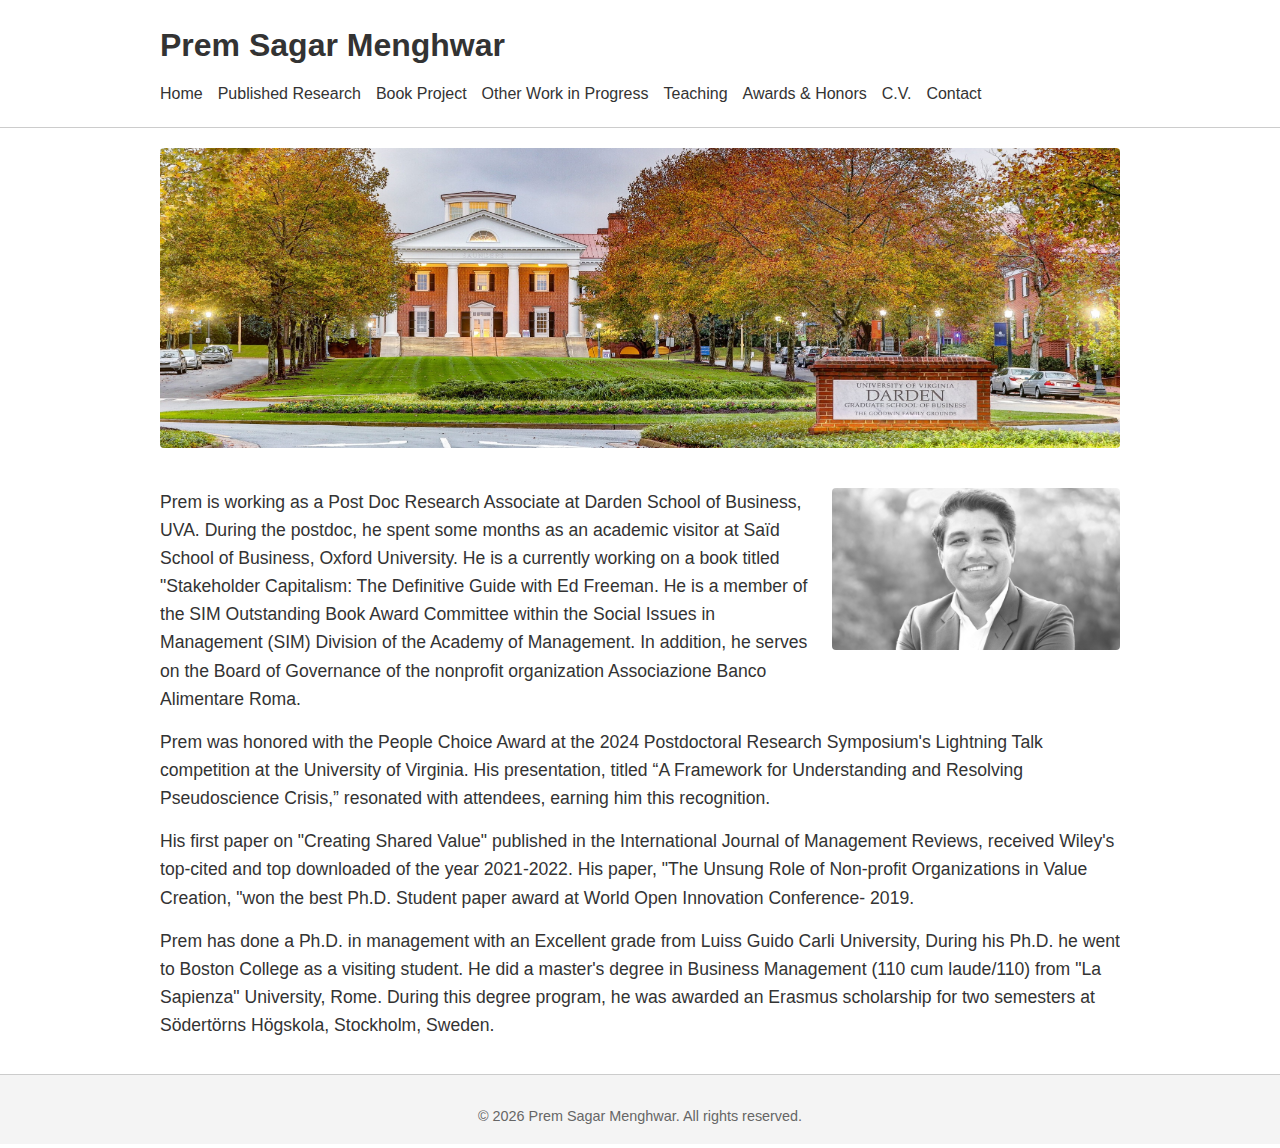
<file: index.html>
<!DOCTYPE html>
<html lang="en">
    <head>
        <meta charset="UTF-8" />
        <meta name="viewport" content="width=device-width, initial-scale=1.0" />
        <title>Prem Sagar Menghwar</title>
        <link rel="stylesheet" href="./styles.css" />
        <script type="text/javascript" src="./index.js"></script>
    </head>
    <body>
        <main>
        <header>
            <div class="container">
                <h1 id="logo"><a href="/">Prem Sagar Menghwar</a></h1>
                <nav>
                    <ul>
                        <li><a href="./index.html">Home</a></li>
                        <li><a href="./published-research.html">Published Research</a></li>
                        <li><a href="./book-project.html">Book Project</a></li>
                        <li><a href="./other-work-in-progress.html">Other Work in Progress</a></li>
                        <li><a href="./teaching.html">Teaching</a></li>
                        <li><a href="./awards.html">Awards & Honors</a></li>
                        <li><a href="./cv.html">C.V.</a></li>
                        <li><a href="./contact.html">Contact</a></li>
                    </ul>
                </nav>
            </div>
        </header>
            <div id="banner-wrap" class="wsite-background">
                <div class="container">
                    <div id="banner">
                        <div class="wsite-header"></div>
                    </div>
                </div>
            </div>
            <section class="intro container">
                <img id=intro-img "" class="image gray-img" src="./public/images/Prem_12.JPG" />
                <div id="intro-text">
                    <p>
                        Prem is working as a Post Doc Research Associate at Darden School of Business, UVA. During the postdoc, he spent some months as an academic visitor at Saïd School of Business, Oxford University. He is a currently working on a book titled "Stakeholder Capitalism: The Definitive Guide with Ed Freeman. He is a member of the SIM Outstanding Book Award Committee within the Social Issues in Management (SIM) Division of the Academy of Management. In addition, he serves on the Board of Governance of the nonprofit organization Associazione Banco Alimentare Roma.
                    </p>
                    <p>
                        Prem was honored with the People Choice Award at the 2024 Postdoctoral Research Symposium's Lightning Talk competition at the University of Virginia. His presentation, titled “A Framework for Understanding and Resolving Pseudoscience Crisis,” resonated with attendees, earning him this recognition.
                    </p>
                    <p>
                        His first paper on "Creating Shared Value" published in the International Journal of Management Reviews, received Wiley's top-cited and top downloaded of the year 2021-2022. His paper, "The Unsung Role of Non-profit Organizations in Value Creation, "won the best Ph.D. Student paper award at World Open Innovation Conference- 2019.
                    </p>
                    <p>
                        Prem has done a Ph.D. in management with an Excellent grade from Luiss Guido Carli University, During his Ph.D. he went to Boston College as a visiting student. He did a master's degree in Business Management (110 cum laude/110) from "La Sapienza" University, Rome. During this degree program, he was awarded an Erasmus scholarship for two semesters at Södertörns Högskola, Stockholm, Sweden.
                    </p>
                </div>
            </section>
        </main>

        <footer>
            <div class="container">
                <p>&copy; <span id="year">2024</span> Prem Sagar Menghwar. All rights reserved.</p>
            </div>
        </footer>
    </body>
</html>
</file>
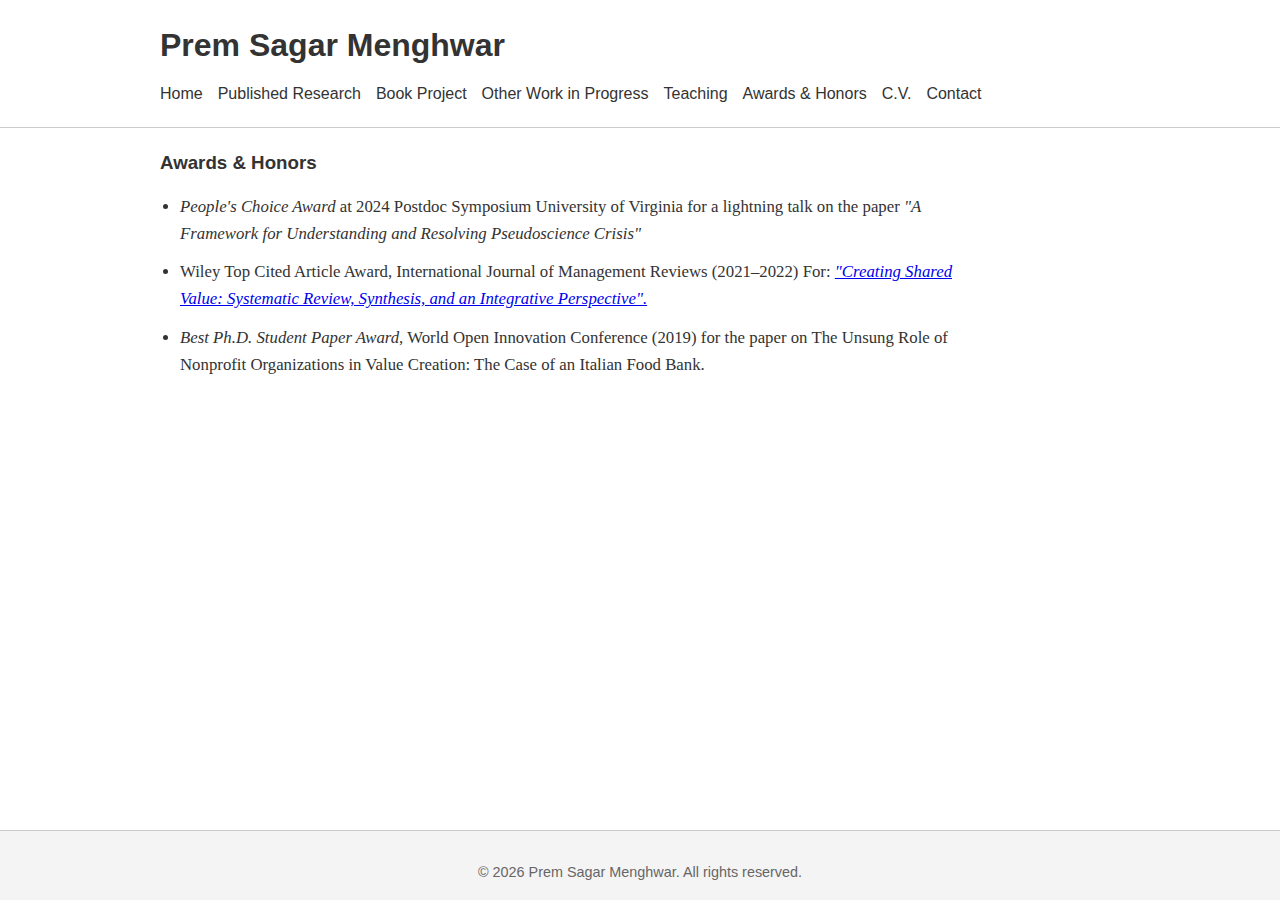
<file: awards.html>
<!DOCTYPE html>
<html lang="en">
    <head>
        <meta charset="UTF-8" />
        <meta name="viewport" content="width=device-width, initial-scale=1.0" />
        <title>Awards & Honors - Prem Sagar Menghwar</title>
        <link rel="stylesheet" href="styles.css" />
        <script type="text/javascript" src="./index.js"></script>
    </head>
    <body>
        <main>
        <header>
            <div class="container">
                <h1 id="logo"><a href="/">Prem Sagar Menghwar</a></h1>
                <nav>
                    <ul>
                        <li><a href="./index.html">Home</a></li>
                        <li><a href="./published-research.html">Published Research</a></li>
                        <li><a href="./book-project.html">Book Project</a></li>
                        <li><a href="./other-work-in-progress.html">Other Work in Progress</a></li>
                        <li><a href="./teaching.html">Teaching</a></li>
                        <li><a href="./awards.html">Awards & Honors</a></li>
                        <li><a href="./cv.html">C.V.</a></li>
                        <li><a href="./contact.html">Contact</a></li>
                    </ul>
                </nav>
            </div>
        </header>
        <section class="container">
            <h3>Awards & Honors</h3>
            <section class="awards-section">
                <ul>
                    <li>
                        <em>People's Choice Award</em> at 2024 Postdoc Symposium University of Virginia for a lightning
                        talk on the paper <em>"A Framework for Understanding and Resolving Pseudoscience Crisis"</em>
                    </li>
                    <li>
                        Wiley Top Cited Article Award, International Journal of Management Reviews (2021–2022) For:
                        <a href="https://onlinelibrary.wiley.com/doi/10.1111/ijmr.12252">
                            <em>
                                "Creating Shared Value: Systematic Review, Synthesis, and an Integrative
                                Perspective".</em
                            ></a
                        >
                    </li>
                    <li>
                        <em>Best Ph.D. Student Paper Award</em>, World Open Innovation Conference (2019) for the paper
                        on The Unsung Role of Nonprofit Organizations in Value Creation: The Case of an Italian Food
                        Bank.
                    </li>
                </ul>
            </section>
        </section>
    </main>
        <footer>
            <div class="container">
                <p>&copy; <span id="year">2024</span> Prem Sagar Menghwar. All rights reserved.</p>
            </div>
        </footer>
    </body>
</html>
</file>
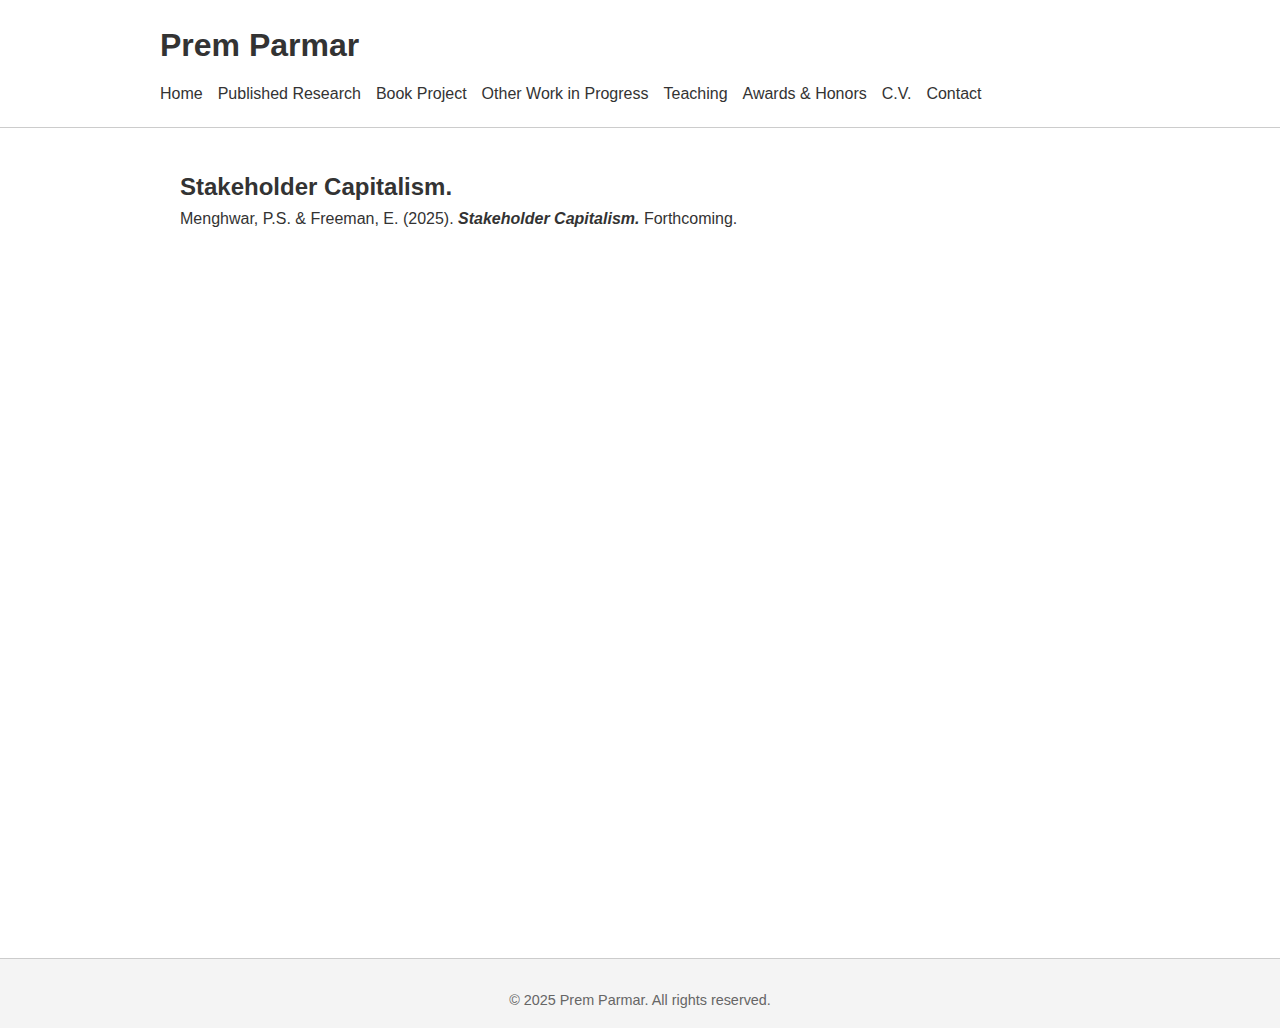
<file: book-project.html>
<!DOCTYPE html>
<html lang="en">
<head>
    <meta charset="UTF-8">
    <meta name="viewport" content="width=device-width, initial-scale=1.0">
    <title>The Lives of Books - Prem Parmar</title>
    <link rel="stylesheet" href="./styles.css">
</head>
<body>
    <header>
        <div class="container">
            <h1 id="logo"><a href="/">Prem Parmar</a></h1>
          <nav>
            <ul>
                <li><a href="./index.html">Home</a></li>
                <li><a href="./published-research.html">Published Research</a></li>
                <li><a href="./book-project.html">Book Project</a></li>
                <li><a href="./other-work-in-progress.html">Other Work in Progress</a></li>
                <li><a href="./teaching.html">Teaching</a></li>
                <li><a href="./awards.html">Awards & Honors</a></li>
                <li><a href="./cv.html">C.V.</a></li>
                <li><a href="./contact.html">Contact</a></li>
            </ul>
          </nav>
        </div>
      </header>

      <main class="container">
        <section id="book-content">
            <h2>Stakeholder Capitalism.</h2>
           <p>Menghwar, P.S. &amp; Freeman</a>, E. (2025). <em><b>Stakeholder Capitalism.</b></em> Forthcoming.</p>
        </section>
    </main>
    <footer>
        <div class="container">
          <p>&copy; 2025 Prem Parmar. All rights reserved.</p>
        </div>
      </footer>
</body>
</html>
</file>
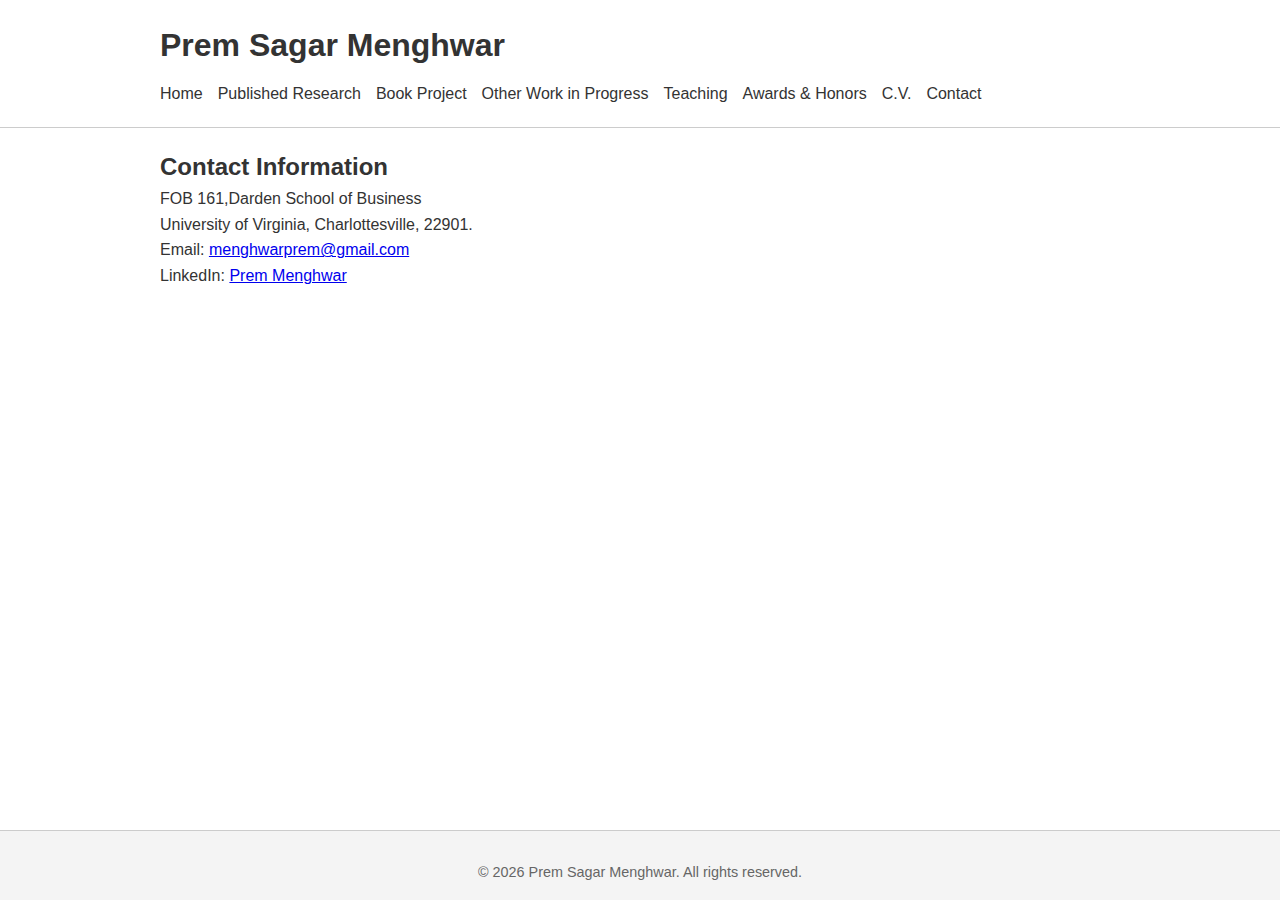
<file: contact.html>
<!DOCTYPE html>
<html lang="en">
<head>
  <meta charset="UTF-8" />
  <meta name="viewport" content="width=device-width, initial-scale=1.0"/>
  <title>Contact - Prem Sagar Menghwar</title>
  <link rel="stylesheet" href="./styles.css" />
  <script type="text/javascript" src="./index.js"></script>
</head>
<body>
    <main>
    <header>
        <div class="container">
            <h1 id="logo"><a href="/">Prem Sagar Menghwar</a></h1>
          <nav>
            <ul>
                <li><a href="./index.html">Home</a></li>
                <li><a href="./published-research.html">Published Research</a></li>
                <li><a href="./book-project.html">Book Project</a></li>
                <li><a href="./other-work-in-progress.html">Other Work in Progress</a></li>
                <li><a href="./teaching.html">Teaching</a></li>
                <li><a href="./awards.html">Awards & Honors</a></li>
                <li><a href="./cv.html">C.V.</a></li>
                <li><a href="./contact.html">Contact</a></li>
            </ul>
          </nav>
        </div>
      </header>

  <section class="container">
    <h2>Contact Information</h2>
    <p>
        FOB 161,Darden School of Business <br/>
        University of Virginia, Charlottesville, 22901.
    </p>
    <p>
      Email: <a href="mailto:menghwarprem@gmail.com">menghwarprem@gmail.com</a> <br/>
      LinkedIn: <a href="https://www.linkedin.com/in/prem-s-menghwar-325b432b/" target="_blank">Prem Menghwar</a>
    </p>
  </section>
</main>

  <footer>
    <div class="container">
      <p>&copy; <span id="year">2024</span> Prem Sagar Menghwar. All rights reserved.</p>
    </div>
  </footer>
</body>
</html>
</file>
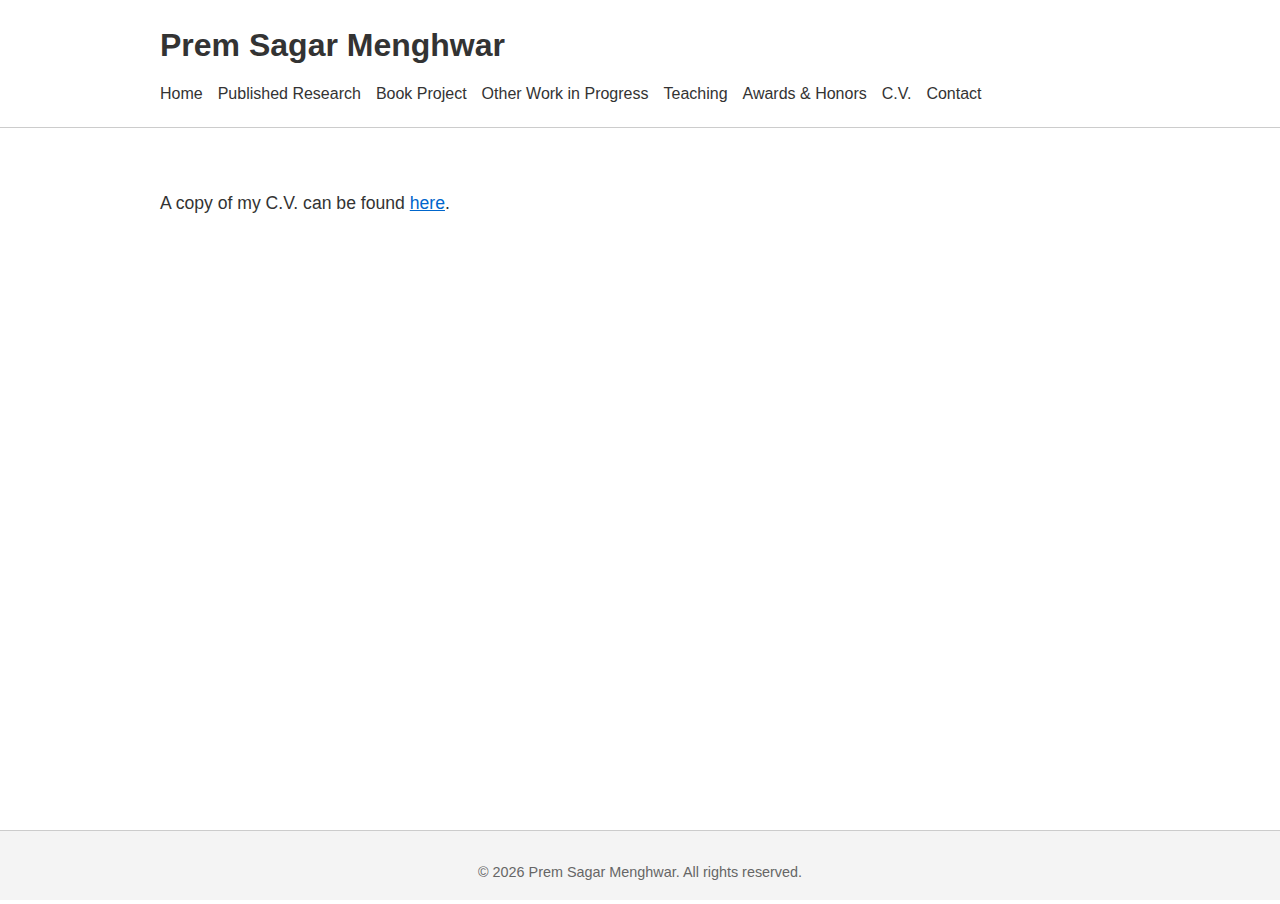
<file: cv.html>
<!DOCTYPE html>
<html lang="en">
<head>
  <meta charset="UTF-8" />
  <meta name="viewport" content="width=device-width, initial-scale=1.0"/>
  <title>CV - Prem Sagar Menghwar</title>
  <link rel="stylesheet" href="./styles.css" />
  <script type="text/javascript" src="./index.js"></script>
</head>
<body>
    <main>
    <header>
        <div class="container">
            <h1 id="logo"><a href="/">Prem Sagar Menghwar</a></h1>
          <nav>
            <ul>
                <li><a href="./index.html">Home</a></li>
                <li><a href="./published-research.html">Published Research</a></li>
                <li><a href="./book-project.html">Book Project</a></li>
                <li><a href="./other-work-in-progress.html">Other Work in Progress</a></li>
                <li><a href="./teaching.html">Teaching</a></li>
                <li><a href="./awards.html">Awards & Honors</a></li>
                <li><a href="./cv.html">C.V.</a></li>
                <li><a href="./contact.html">Contact</a></li>
            </ul>
          </nav>
        </div>
      </header>
  <section class="container">
    <div class="cv-section">
         <p>
        A copy of my C.V. can be found
        <a href="./prem-menghwar-cv.pdf" target="_blank">here</a>.
      </p>
    </div>
  </section>
</main>

  <footer>
    <div class="container">
      <p>&copy; <span id="year">2024</span> Prem Sagar Menghwar. All rights reserved.</p>
    </div>
  </footer>
</body>
</html>
</file>
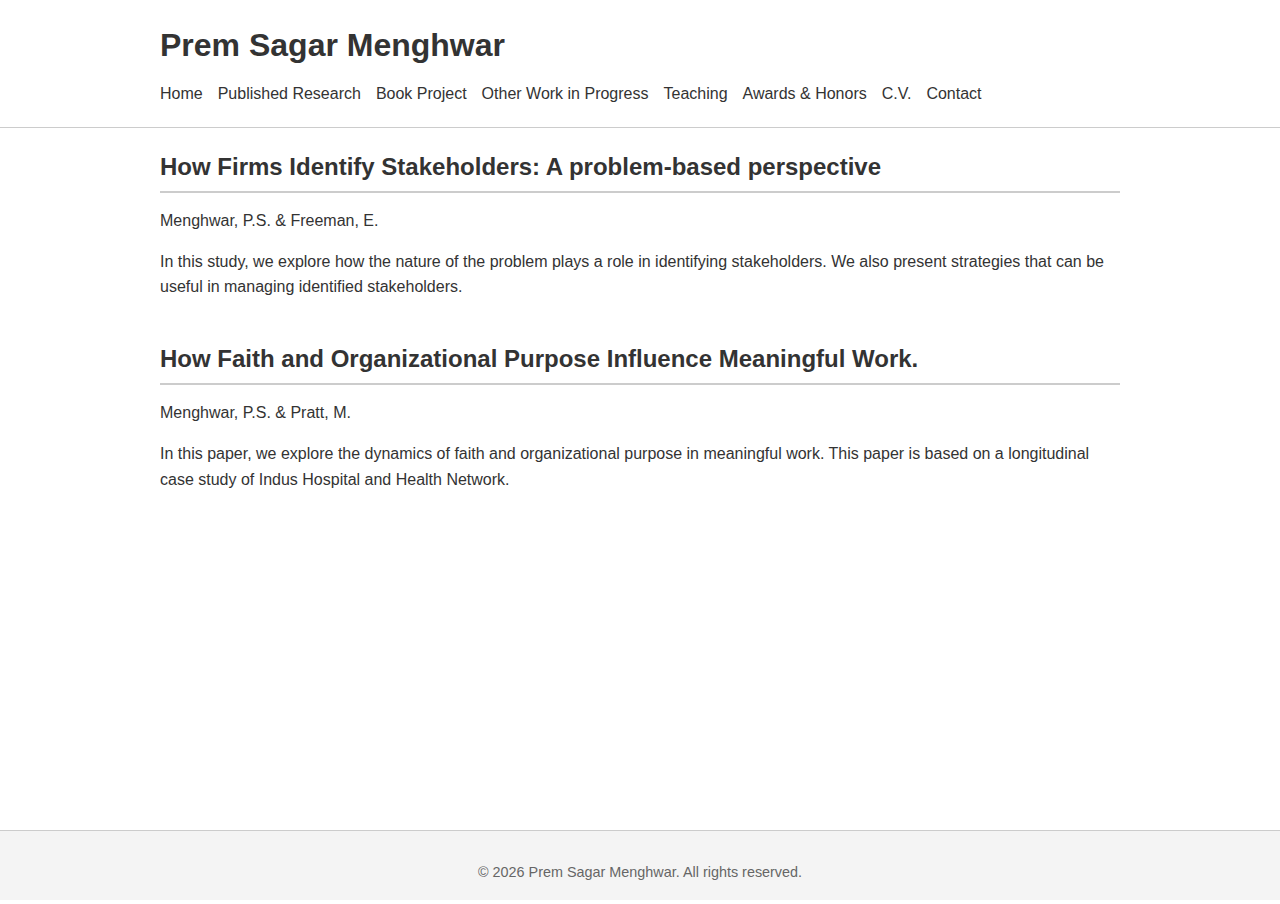
<file: other-work-in-progress.html>
<!DOCTYPE html>
<html lang="en">
    <head>
        <meta charset="UTF-8" />
        <meta name="viewport" content="width=device-width, initial-scale=1.0" />
        <title>Other Work in Progress - Prem Sagar Menghwar</title>
        <link rel="stylesheet" href="styles.css" />
        <script type="text/javascript" src="./index.js"></script>
    </head>
    <body>
        <main>
        <header>
            <div class="container">
                <h1 id="logo"><a href="/">Prem Sagar Menghwar</a></h1>
                <nav>
                    <ul>
                        <li><a href="./index.html">Home</a></li>
                        <li><a href="./published-research.html">Published Research</a></li>
                        <li><a href="./book-project.html">Book Project</a></li>
                        <li><a href="./other-work-in-progress.html">Other Work in Progress</a></li>
                        <li><a href="./teaching.html">Teaching</a></li>
                        <li><a href="./awards.html">Awards & Honors</a></li>
                        <li><a href="./cv.html">C.V.</a></li>
                        <li><a href="./contact.html">Contact</a></li>
                    </ul>
                </nav>
            </div>
        </header>
        <section class="container">
            <section class="work-section">
                <h2>How Firms Identify Stakeholders: A problem-based perspective</h2>
                <p>Menghwar, P.S. &amp; Freeman, E.</p>
                <p>
                    In this study, we explore how the nature of the problem plays a role in identifying stakeholders. We
                    also present strategies that can be useful in managing identified stakeholders.
                </p>
            </section>
            <section class="work-section">
                <h2>How Faith and Organizational Purpose Influence Meaningful Work.</h2>
                <p>Menghwar, P.S. &amp; Pratt, M.</p>
                <p>
                    In this paper, we explore the dynamics of faith and organizational purpose in meaningful work. This
                    paper is based on a longitudinal case study of Indus Hospital and Health Network.
                </p>
            </section>
        </section>
    </main>
        <footer>
            <div class="container">
                <p>&copy; <span id="year">2024</span> Prem Sagar Menghwar. All rights reserved.</p>
            </div>
        </footer>
    </body>
</html>
</file>
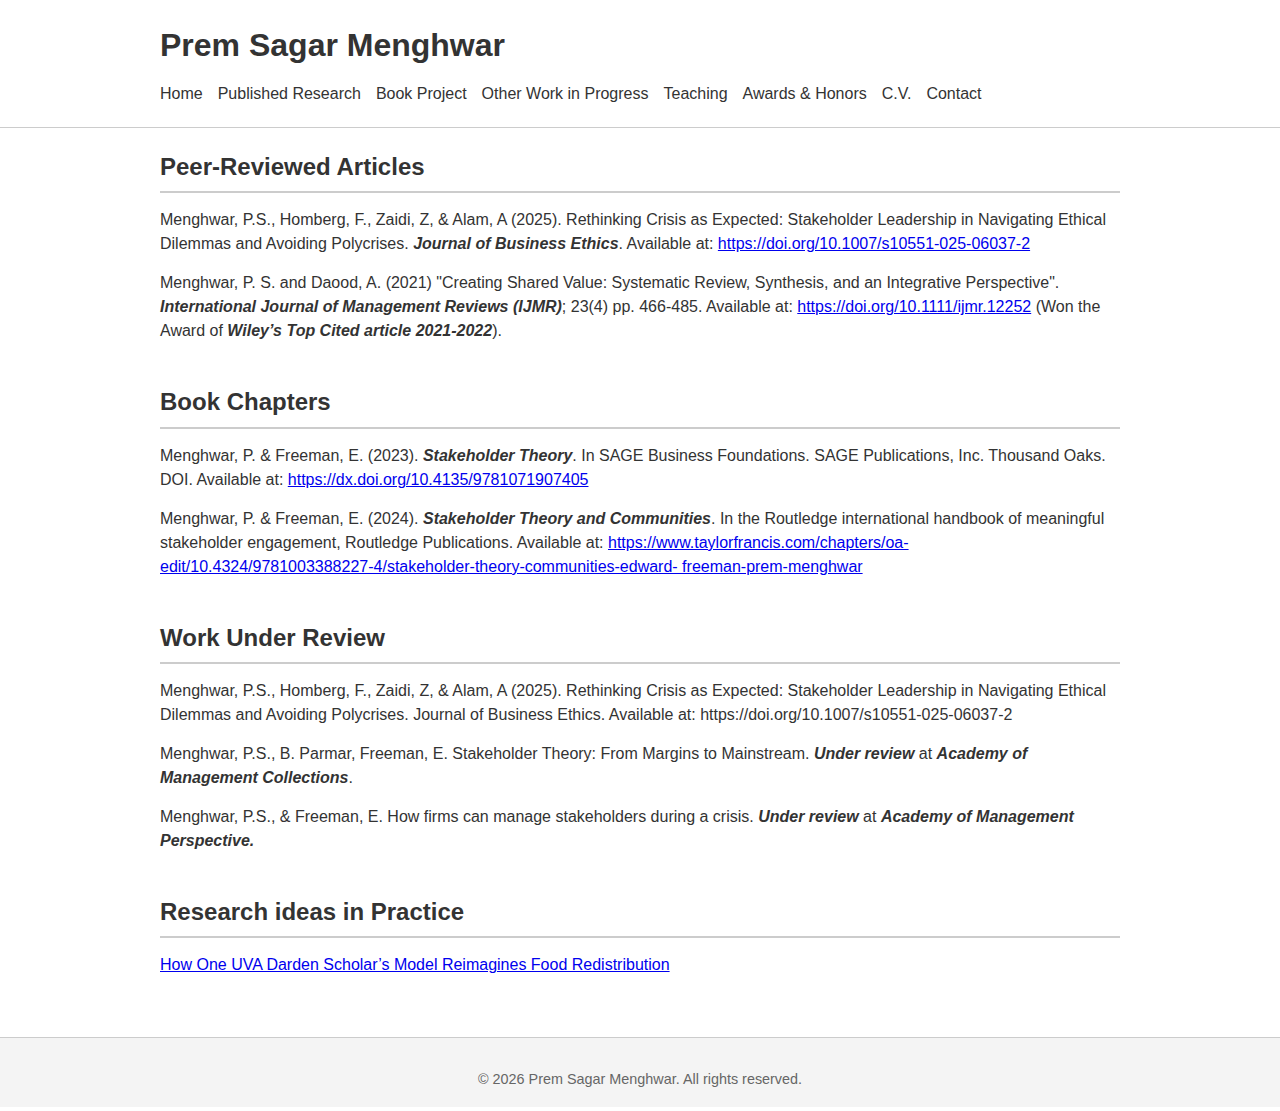
<file: published-research.html>
<!DOCTYPE html>
<html lang="en">
    <head>
        <meta charset="UTF-8" />
        <meta name="viewport" content="width=device-width, initial-scale=1.0" />
        <title>Published Research - Prem Sagar Menghwar</title>
        <link rel="stylesheet" href="./styles.css" />
        <script type="text/javascript" src="./index.js"></script>
    </head>
    <body>
        <main>
        <header>
            <div class="container">
                <h1 id="logo"><a href="/">Prem Sagar Menghwar</a></h1>
                <nav>
                    <ul>
                        <li><a href="./index.html">Home</a></li>
                        <li><a href="./published-research.html">Published Research</a></li>
                        <li><a href="./book-project.html">Book Project</a></li>
                        <li><a href="./other-work-in-progress.html">Other Work in Progress</a></li>
                        <li><a href="./teaching.html">Teaching</a></li>
                        <li><a href="./awards.html">Awards & Honors</a></li>
                        <li><a href="./cv.html">C.V.</a></li>
                        <li><a href="./contact.html">Contact</a></li>
                    </ul>
                </nav>
            </div>
        </header>
        <section class="container">
            <section class="research-section">
                <h2>Peer-Reviewed Articles</h2>
                <ul class="publication-list">
                    <li>
                        Menghwar, P.S., Homberg, F., Zaidi, Z, & Alam, A (2025). Rethinking Crisis as Expected: Stakeholder Leadership in Navigating Ethical Dilemmas and Avoiding Polycrises.<b><em> Journal of Business Ethics</em></b>. Available at: <a href="https://doi.org/10.1007/s10551-025-06037-2">https://doi.org/10.1007/s10551-025-06037-2</a>
                    </li>
                    <li>
                        Menghwar, P. S. and Daood, A. (2021) &quot;Creating Shared Value: Systematic Review, Synthesis,
                        and an Integrative Perspective&quot;.<b
                            ><em> International Journal of Management Reviews (IJMR)</em></b
                        >; 23(4) pp. 466-485. Available at:
                        <a href="https://doi.org/10.1111/ijmr.12252">https://doi.org/10.1111/ijmr.12252</a> (Won the
                        Award of <b><em>Wiley’s Top Cited article 2021-2022</em></b
                        >).
                    </li>
                </ul>
            </section>
            <section class="research-section">
                <h2>Book Chapters</h2>
                <ul class="publication-list">
                    <li>
                        Menghwar, P. &amp;
                 Freeman</a
                        >, E. (2023).<em><b> Stakeholder Theory</b></em
                        >. In SAGE Business Foundations. SAGE Publications, Inc. Thousand Oaks. DOI. Available at:
                        <a href="https://dx.doi.org/10.4135/9781071907405">https://dx.doi.org/10.4135/9781071907405</a>
                    </li>
                    <li>
                        Menghwar, P. &amp; Freeman</a
                            >, E. (2024). <em><b>Stakeholder Theory and Communities</b></em>. In the Routledge
                        international handbook of meaningful stakeholder engagement, Routledge Publications. Available
                        at: <a href=": https://www.taylorfrancis.com/chapters/oa-
                        edit/10.4324/9781003388227-4/stakeholder-theory-communities-edward- freeman-prem-menghwar"> https://www.taylorfrancis.com/chapters/oa-
                            edit/10.4324/9781003388227-4/stakeholder-theory-communities-edward- freeman-prem-menghwar</a>
                    </li>
                    <!-- Add more book chapters as needed -->
                </ul>
            </section>

            <section class="research-section">
                <h2>Work Under Review</h2>
                <ul class="publication-list">
                    <li>
                        Menghwar, P.S., Homberg, F., Zaidi, Z, & Alam, A (2025). Rethinking Crisis as Expected: Stakeholder Leadership in Navigating Ethical Dilemmas and Avoiding Polycrises.  Journal of Business Ethics. Available at: https://doi.org/10.1007/s10551-025-06037-2
                    </li>
                    <li>
                        Menghwar, P.S., B. Parmar, Freeman</a>, E. Stakeholder Theory: From Margins to
                        Mainstream.  <em><b> Under review</b></em> at <em><b>Academy of Management Collections</b></em>.
                    </li>
                    <li>
                        Menghwar, P.S., &amp; Freeman</a>, E. How firms can manage stakeholders during a crisis.
                       <em><b> Under review</b></em> at <em><b>Academy of Management Perspective.</b></em>
                    </li>
                </ul>
            </section>
            <section class="research-section">
                <h2>Research ideas in Practice</h2>
                <ul class="publication-list">
                    <li>
                      <a href="https://news.darden.virginia.edu/2025/06/03/how-one-uva-darden-scholars-model-reimagines-food-redistribution/?utm_source=linkedin&utm_medium=social&utm_campaign=content-marketing-promotion" target="_blank" rel="noopener noreferrer">
                        How One UVA Darden Scholar’s Model Reimagines Food Redistribution
                      </a>
                    </li>
                  </ul>
            </section>

        </main>
    </main>
        <footer>
            <div class="container">
                <p>&copy; <span id="year">2024</span> Prem Sagar Menghwar. All rights reserved.</p>
            </div>
        </footer>
    </body>
</html>
</file>
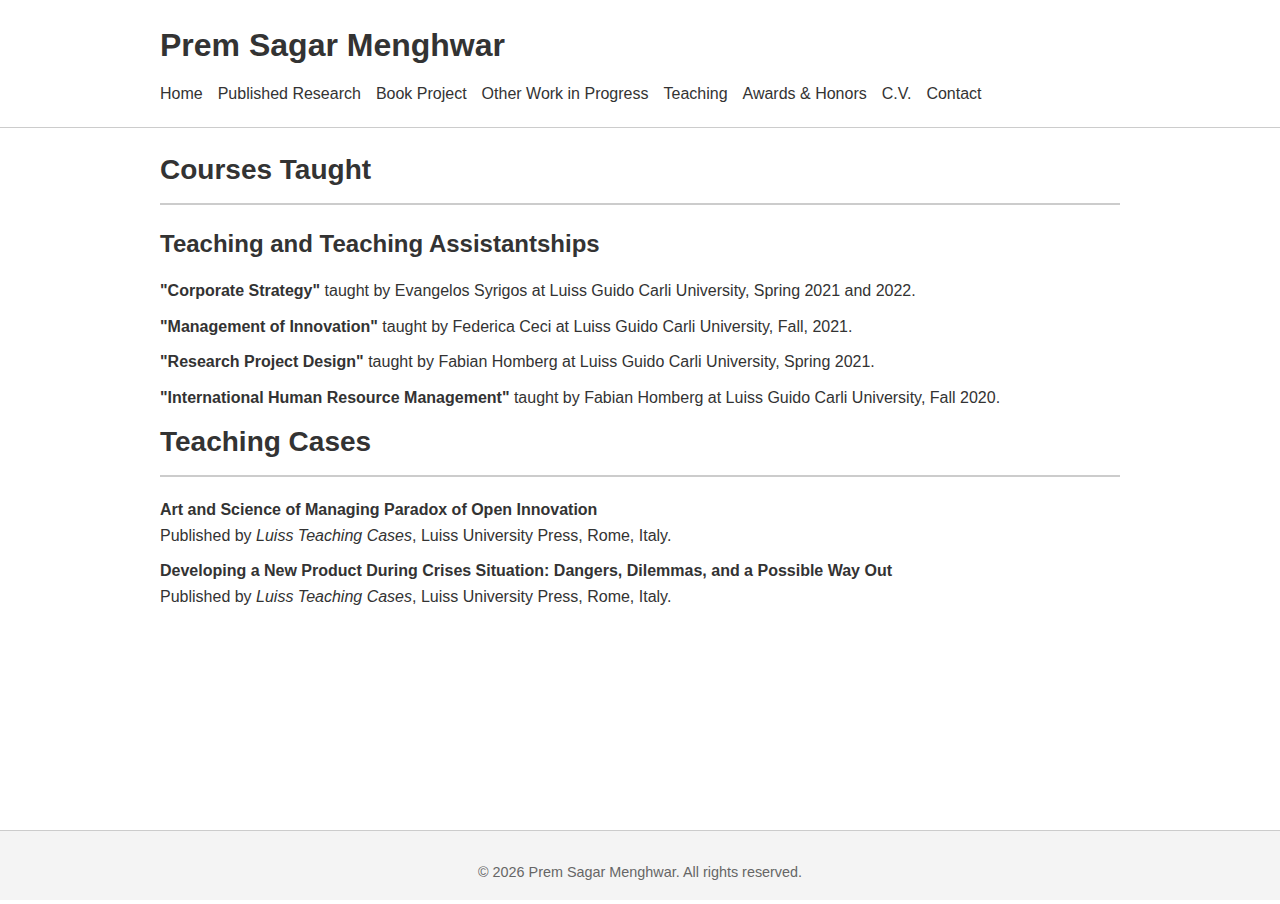
<file: teaching.html>
<!DOCTYPE html>
<html lang="en">
    <head>
        <meta charset="UTF-8" />
        <meta name="viewport" content="width=device-width, initial-scale=1.0" />
        <title>Teaching - Prem Sagar Menghwar</title>
        <link rel="stylesheet" href="./styles.css" />
        <script type="text/javascript" src="./index.js"></script>
    </head>
    <body>
        <main>
        <header>
            <div class="container">
                <h1 id="logo"><a href="/">Prem Sagar Menghwar</a></h1>
                <nav>
                    <ul>
                        <li><a href="./index.html">Home</a></li>
                        <li><a href="./published-research.html">Published Research</a></li>
                        <li><a href="./book-project.html">Book Project</a></li>
                        <li><a href="./other-work-in-progress.html">Other Work in Progress</a></li>
                        <li><a href="./teaching.html">Teaching</a></li>
                        <li><a href="./awards.html">Awards & Honors</a></li>
                        <li><a href="./cv.html">C.V.</a></li>
                        <li><a href="./contact.html">Contact</a></li>
                    </ul>
                </nav>
            </div>
        </header>
        <section class="container">
            <section class="teaching-section">
                <h2>Courses Taught</h2>

                <h3>Teaching and Teaching Assistantships</h3>
                <ul class="built-list">
                    <li>
                        <b>"Corporate Strategy"</b> taught by Evangelos Syrigos at Luiss Guido Carli University, Spring
                        2021 and 2022.
                    </li>
                    <li>
                        <b>"Management of Innovation"</b> taught by Federica Ceci at Luiss Guido Carli University, Fall,
                        2021.
                    </li>
                    <li>
                        <b>"Research Project Design"</b> taught by Fabian Homberg at Luiss Guido Carli University,
                        Spring 2021.
                    </li>
                    <li>
                        <b>"International Human Resource Management"</b> taught by Fabian Homberg at Luiss Guido Carli
                        University, Fall 2020.
                    </li>
                </ul>
                <section>
                    <h2>Teaching Cases</h2>
                    <ul class="teaching-cases-list">
                      <li>
                        <strong>Art and Science of Managing Paradox of Open Innovation</strong><br>
                        Published by <em>Luiss Teaching Cases</em>, Luiss University Press, Rome, Italy.
                      </li>
                      <li>
                        <strong>Developing a New Product During Crises Situation: Dangers, Dilemmas, and a Possible Way Out</strong><br>
                        Published by <em>Luiss Teaching Cases</em>, Luiss University Press, Rome, Italy.
                      </li>
                    </ul>
                  </section>
            </section>
        </section>
    </main>
        <footer>
            <div class="container">
                <p>&copy; <span id="year">2024</span> Prem Sagar Menghwar. All rights reserved.</p>
            </div>
        </footer>
    </body>
</html>
</file>
<file: styles.css>
/* Reset some default styles */
@import url('https://fonts.cdnfonts.com/css/antiqua-2');

* {
    margin: 0;
    padding: 0;
    box-sizing: border-box;
}

/* Base styles */
body {
    font-family: 'Book Antiqua', sans-serif;
    line-height: 1.6;
    color: #333;
    background-color: #fff;
}

main {
    min-height: calc(100vh - 70px);
}
.container {
    width: 90%;
    max-width: 960px;
    margin: 0 auto;
    padding: 20px 0;
}

/* Header styles */
header {
    border-bottom: 1px solid #ccc;
}

header h1 {
    margin-bottom: 10px;
}

#logo a {
    text-decoration: none;
    color: inherit;
}
nav ul {
    list-style: none;
    display: flex;
    flex-wrap: wrap;
    gap: 15px;
}

nav a {
    text-decoration: none;
    color: #333;
    padding: 5px 0;
}

nav a:hover {
    text-decoration: underline;
}

.image {
    width: 100%;
    max-width: 100%;
}

.gray-img {
    -webkit-filter: grayscale(100%); /* Safari 6.0 - 9.0 */
    filter: grayscale(100%);
}

.wsite-header {
    background-image: url('./public/images/bitbigger-header.jpg');
    height: 300px;
    background-size: 100% 100%;
    border-radius: 4px;
}

/* Intro section */
.intro p {
    margin-bottom: 15px;
}

/* Footer styles */
footer {
    background-color: #f4f4f4;
    border-top: 1px solid #ccc;
    text-align: center;
    padding: 10px 0;
    font-size: 0.9em;
    color: #666;
    flex-shrink: 0;
    height: 70px;
}

/* Published Research page styles */

.research-section {
    margin-bottom: 40px;
}

.research-section h2 {
    font-size: 1.5rem;
    margin-bottom: 15px;
    border-bottom: 2px solid #ccc;
    padding-bottom: 5px;
}

.publication-list {
    list-style: none;
    padding-left: 0;
}

.publication-list li {
    margin-bottom: 15px;
    line-height: 1.5;
}

/* Other Work in Progress page styles */

.work-section {
    margin-bottom: 40px;
}

.work-section h2 {
    font-size: 1.5rem;
    margin-bottom: 15px;
    border-bottom: 2px solid #ccc;
    padding-bottom: 5px;
}

.work-section p {
    margin-bottom: 15px;
    line-height: 1.6;
}

/* Teaching Page Specific Styles */

.teaching-section {
    margin-bottom: 40px;
}

.teaching-section h2 {
    font-size: 1.75rem;
    margin-bottom: 20px;
    border-bottom: 2px solid #ccc;
    padding-bottom: 10px;
}

.teaching-section h3 {
    font-size: 1.5rem;
    margin-bottom: 15px;
    color: #333;
}

.teaching-section ul {
    list-style: none;
    padding-left: 0;
}

.teaching-section ul li {
    margin-bottom: 10px;
    line-height: 1.6;
}

/* Banner styles for the book project page */
#book-content {
    padding: 20px;
}

/* Image Gallery */
.imageGallery {
    display: flex;
    justify-content: space-between;
    gap: 15px;
    margin-top: 20px;
}

.galleryImage {
    width: 100%;
    max-width: 300px;
    height: auto;
    border: 1px solid #ddd;
    padding: 10px;
}

/* Main content styles for the book project page */
.book-project-content {
    padding-top: 30px;
    padding-bottom: 40px;
}

.book-details {
    display: flex;
    gap: 30px;
    margin-bottom: 40px;
    align-items: center;
    flex-wrap: wrap; /* Allow to wrap on smaller screens */
}

.book-cover {
    flex: 0 0 auto; /* Don't grow, don't shrink, base width auto */
    max-width: 300px; /* Adjust as needed */
    width: 100%;
    margin-bottom: 20px; /* Space below on smaller screens */
}

.book-cover img {
    display: block;
    width: 100%;
    height: auto;
    border: 1px solid #ccc;
    box-shadow: 2px 2px 5px #ddd;
}

.book-info {
    flex: 1 1 auto; /* Grow and shrink, base width auto */
}

.book-info h3 {
    font-size: 1.75rem;
    margin-bottom: 10px;
}

.book-info p {
    margin-bottom: 10px;
    line-height: 1.5;
}

.book-info .blurb {
    font-style: italic;
    color: #555;
}

.whats-inside {
    margin-bottom: 40px;
    border-top: 1px solid #eee;
    padding-top: 30px;
}

.whats-inside h2,
.praise-for h2,
.order-book h2 {
    font-size: 1.75rem;
    margin-bottom: 20px;
    border-bottom: 2px solid #ccc;
    padding-bottom: 10px;
}

.whats-inside p {
    margin-bottom: 20px;
    line-height: 1.6;
}

.praise-for {
    margin-bottom: 40px;
    border-top: 1px solid #eee;
    padding-top: 30px;
}

.praise-for blockquote {
    margin: 15px 0;
    padding: 15px;
    border-left: 3px solid #fd502e;
    background-color: #f9f9f9;
    font-style: italic;
    line-height: 1.5;
}

.praise-for blockquote p {
    margin-bottom: 10px;
}

.praise-for cite {
    display: block;
    text-align: right;
    font-style: normal;
    color: #777;
}

.order-book {
    margin-bottom: 40px;
    border-top: 1px solid #eee;
    padding-top: 30px;
}

.order-book p {
    margin-bottom: 15px;
}

.order-book ul {
    list-style: none;
    padding-left: 0;
    display: flex;
    gap: 20px;
    flex-wrap: wrap;
}

.order-book ul li a {
    display: inline-block;
    padding: 10px 20px;
    background-color: #eee;
    color: #333;
    text-decoration: none;
    border-radius: 5px;
    border: 1px solid #ddd;
}

.order-book ul li a:hover {
    background-color: #ddd;
}



/* CV Page Specific Styles */
.cv-section {
    margin-top: 40px;
    margin-bottom: 60px;
}

.cv-section h2 {
    font-size: 2rem;
    margin-bottom: 20px;
    border-bottom: 2px solid #ccc;
    padding-bottom: 10px;
}

.cv-section p {
    font-size: 1.1rem;
    line-height: 1.8;
}

.cv-section a {
    color: #0066cc;
    text-decoration: underline;
}

.cv-section a:hover {
    color: #004999;
}

/* AWARDS PAGE */

.awards-section {
    max-width: 800px;
    font-family: Georgia, serif;
    font-size: 1.05em;
    line-height: 1.6;
    color: #333;
}

.awards-section h3 {
    font-size: 1.5em;
    text-align: center;
    color: #222;
}

.awards-section ul {
    list-style-type: disc;
    padding-left: 20px;
    margin-top: 1rem;
}

.awards-section li {
    margin-bottom: 12px;
}

/* MEDIA QUERIES */

@media (min-width: 750px) {
    #intro-img {
        float: right;
        width: 30%;
        height: auto;
        margin-left: 20px;
        margin-bottom: 10px;
        border-radius: 4px;
    }

    section.intro {
        overflow: hidden;
        font-size: 1.1em;
        line-height: 1.6;
    }
}
</file>
